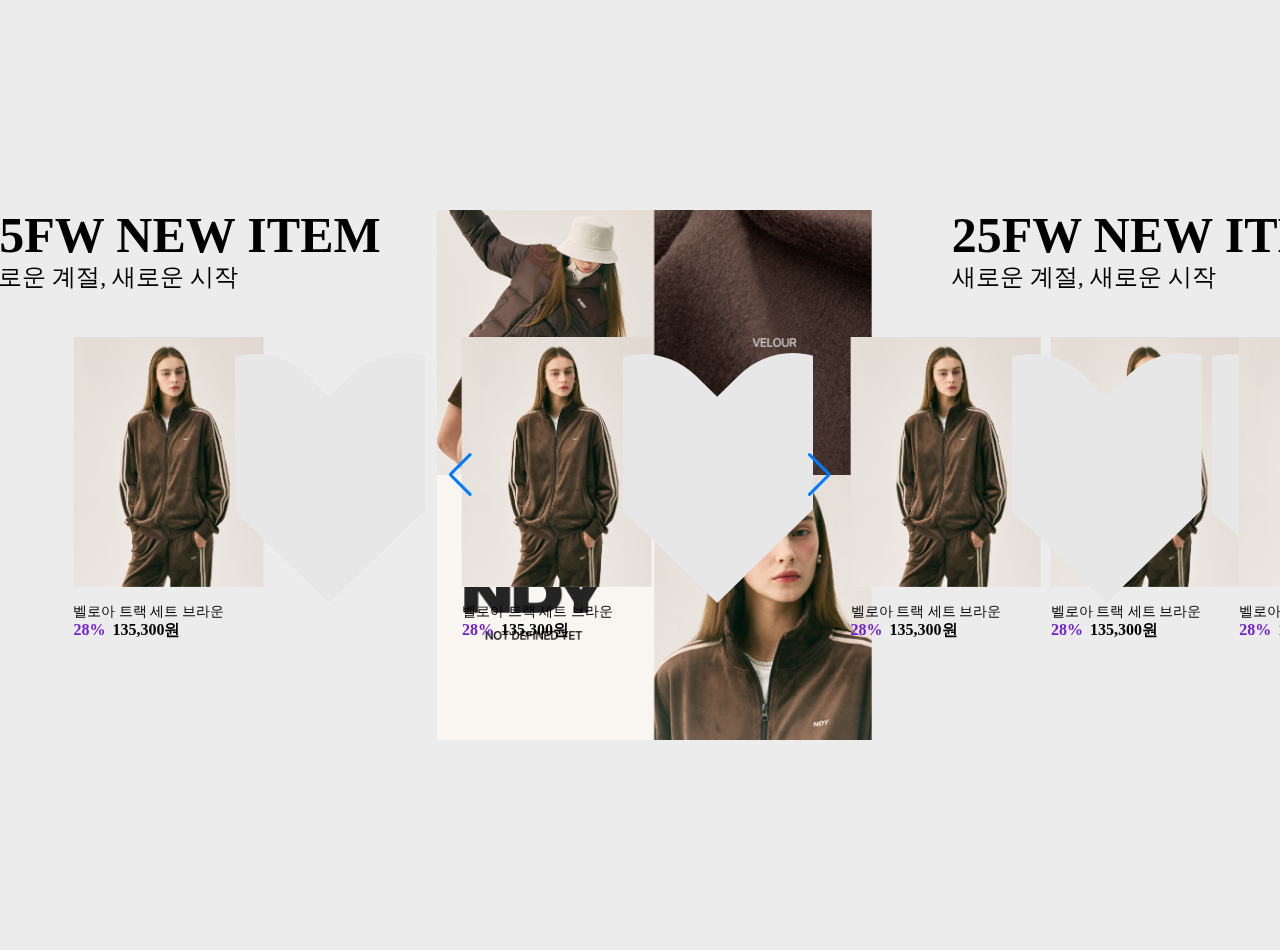
<file: sample.html>
<!DOCTYPE html>
<html lang="ko">

<head>
    <meta charset="UTF-8">
    <meta name="viewport" content="width=device-width, initial-scale=1.0">
    <title>Document</title>
    <link rel="stylesheet" href="https://cdn.jsdelivr.net/npm/swiper@11/swiper-bundle.min.css" />
    <link rel="stylesheet" href="css/sample.css">
   

    <script src="https://cdn.jsdelivr.net/npm/swiper@11/swiper-bundle.min.js"></script>
    <script>
        window.onload = () => {
            new Swiper(".parent-slider", {
                loop: true,
                slidesPerView: 3,
                noSwiping: true,
                centeredSlides: true,
                spaceBetween: 30,
                pagination: {
                    el: '.swiper-pagination-parent',
                    clickable: true,
                },
            });

            new Swiper(".child-slider", {
                loop: true,
                slidesPerView: 3.5,
                noSwiping: false,
                pagination: '.swiper-pagination-child',
                navigation: {
                    nextEl: '.swiper-button-next',
                    prevEl: '.swiper-button-prev',
                },
            });
        };
    </script>
</head>

<body>

    <section class="section05">
        <div class="swiper-container parent-slider swiper">
            <div class="swiper-wrapper">
                
                <div class="swiper-slide">
                    
                        <div class="visual_image"><img src="img/NDY_SECOND.png" alt=""></div>
                        <!-- .visual_image end -->
                        <div class="content">
                            <div class="title">
                                <h2>25FW NEW ITEM</h2>
                                <span>새로운 계절, 새로운 시작</span>
                            </div><!-- .title end -->

                            <div class="swiper-container child-slider">
                                <div class="swiper-wrapper">
                                    <div class="swiper-slide">
                                        <div class="item">
                                            <div class="image">
                                                <img src="img/fw(1).jpg" alt="">
                                                <button><img src="img/heart.svg" alt=""></button>
                                            </div><!-- .image end -->
                                            <div class="text">
                                                <p>벨로아 트랙 세트 브라운</p>
                                                <div class="price">
                                                    <strong>28%</strong>
                                                    <h3>135,300원</h3>
                                                </div><!-- .price end -->
                                            </div><!-- .text end -->
                                        </div><!-- .item end -->
                                    </div>

                                    <div class="swiper-slide">
                                        <div class="item">
                                            <div class="image">
                                                <img src="img/fw(1).jpg" alt="">
                                                <button><img src="img/heart.svg" alt=""></button>
                                            </div><!-- .image end -->
                                            <div class="text">
                                                <p>벨로아 트랙 세트 브라운</p>
                                                <div class="price">
                                                    <strong>28%</strong>
                                                    <h3>135,300원</h3>
                                                </div><!-- .price end -->
                                            </div><!-- .text end -->
                                        </div><!-- .item end -->
                                    </div>

                                    <div class="swiper-slide">
                                        <div class="item">
                                            <div class="image">
                                                <img src="img/fw(1).jpg" alt="">
                                                <button><img src="img/heart.svg" alt=""></button>
                                            </div><!-- .image end -->
                                            <div class="text">
                                                <p>벨로아 트랙 세트 브라운</p>
                                                <div class="price">
                                                    <strong>28%</strong>
                                                    <h3>135,300원</h3>
                                                </div><!-- .price end -->
                                            </div><!-- .text end -->
                                        </div><!-- .item end -->
                                    </div>

                                    <div class="swiper-slide">
                                        <div class="item">
                                            <div class="image">
                                                <img src="img/fw(1).jpg" alt="">
                                                <button><img src="img/heart.svg" alt=""></button>
                                            </div><!-- .image end -->
                                            <div class="text">
                                                <p>벨로아 트랙 세트 브라운</p>
                                                <div class="price">
                                                    <strong>28%</strong>
                                                    <h3>135,300원</h3>
                                                </div><!-- .price end -->
                                            </div><!-- .text end -->
                                        </div><!-- .item end -->
                                    </div>

                                    <div class="swiper-slide">
                                        <div class="item">
                                            <div class="image">
                                                <img src="img/fw(1).jpg" alt="">
                                                <button><img src="img/heart.svg" alt=""></button>
                                            </div><!-- .image end -->
                                            <div class="text">
                                                <p>벨로아 트랙 세트 브라운</p>
                                                <div class="price">
                                                    <strong>28%</strong>
                                                    <h3>135,300원</h3>
                                                </div><!-- .price end -->
                                            </div><!-- .text end -->
                                        </div><!-- .item end -->
                                    </div>

                                    <div class="swiper-slide">
                                        <div class="item">
                                            <div class="image">
                                                <img src="img/fw(1).jpg" alt="">
                                                <button><img src="img/heart.svg" alt=""></button>
                                            </div><!-- .image end -->
                                            <div class="text">
                                                <p>벨로아 트랙 세트 브라운</p>
                                                <div class="price">
                                                    <strong>28%</strong>
                                                    <h3>135,300원</h3>
                                                </div><!-- .price end -->
                                            </div><!-- .text end -->
                                        </div><!-- .item end -->
                                    </div>


                                </div>
                                <div class="swiper-pagination swiper-pagination-child"></div>
                                <div class="swiper-button-prev"></div>
                                <div class="swiper-button-next"></div>
                            </div>
                    
                </div><!-- slide 1 -->

                <div class="swiper-slide">
                   
                        <div class="visual_image"><img src="img/NDY_SECOND.png" alt=""></div>
                        <!-- .visual_image end -->
                        <div class="content">
                            <div class="title">
                                <h2>25FW NEW ITEM</h2>
                                <span>새로운 계절, 새로운 시작</span>
                            </div><!-- .title end -->

                            <div class="swiper-container child-slider">
                                <div class="swiper-wrapper">
                                    <div class="swiper-slide">
                                        <div class="item">
                                            <div class="image">
                                                <img src="img/fw(1).jpg" alt="">
                                                <button><img src="img/heart.svg" alt=""></button>
                                            </div><!-- .image end -->
                                            <div class="text">
                                                <p>벨로아 트랙 세트 브라운</p>
                                                <div class="price">
                                                    <strong>28%</strong>
                                                    <h3>135,300원</h3>
                                                </div><!-- .price end -->
                                            </div><!-- .text end -->
                                        </div><!-- .item end -->
                                    </div>

                                    <div class="swiper-slide">
                                        <div class="item">
                                            <div class="image">
                                                <img src="img/fw(1).jpg" alt="">
                                                <button><img src="img/heart.svg" alt=""></button>
                                            </div><!-- .image end -->
                                            <div class="text">
                                                <p>벨로아 트랙 세트 브라운</p>
                                                <div class="price">
                                                    <strong>28%</strong>
                                                    <h3>135,300원</h3>
                                                </div><!-- .price end -->
                                            </div><!-- .text end -->
                                        </div><!-- .item end -->
                                    </div>

                                    <div class="swiper-slide">
                                        <div class="item">
                                            <div class="image">
                                                <img src="img/fw(1).jpg" alt="">
                                                <button><img src="img/heart.svg" alt=""></button>
                                            </div><!-- .image end -->
                                            <div class="text">
                                                <p>벨로아 트랙 세트 브라운</p>
                                                <div class="price">
                                                    <strong>28%</strong>
                                                    <h3>135,300원</h3>
                                                </div><!-- .price end -->
                                            </div><!-- .text end -->
                                        </div><!-- .item end -->
                                    </div>

                                    <div class="swiper-slide">
                                        <div class="item">
                                            <div class="image">
                                                <img src="img/fw(1).jpg" alt="">
                                                <button><img src="img/heart.svg" alt=""></button>
                                            </div><!-- .image end -->
                                            <div class="text">
                                                <p>벨로아 트랙 세트 브라운</p>
                                                <div class="price">
                                                    <strong>28%</strong>
                                                    <h3>135,300원</h3>
                                                </div><!-- .price end -->
                                            </div><!-- .text end -->
                                        </div><!-- .item end -->
                                    </div>

                                    <div class="swiper-slide">
                                        <div class="item">
                                            <div class="image">
                                                <img src="img/fw(1).jpg" alt="">
                                                <button><img src="img/heart.svg" alt=""></button>
                                            </div><!-- .image end -->
                                            <div class="text">
                                                <p>벨로아 트랙 세트 브라운</p>
                                                <div class="price">
                                                    <strong>28%</strong>
                                                    <h3>135,300원</h3>
                                                </div><!-- .price end -->
                                            </div><!-- .text end -->
                                        </div><!-- .item end -->
                                    </div>

                                    <div class="swiper-slide">
                                        <div class="item">
                                            <div class="image">
                                                <img src="img/fw(1).jpg" alt="">
                                                <button><img src="img/heart.svg" alt=""></button>
                                            </div><!-- .image end -->
                                            <div class="text">
                                                <p>벨로아 트랙 세트 브라운</p>
                                                <div class="price">
                                                    <strong>28%</strong>
                                                    <h3>135,300원</h3>
                                                </div><!-- .price end -->
                                            </div><!-- .text end -->
                                        </div><!-- .item end -->
                                    </div>


                                </div>
                                <div class="swiper-pagination swiper-pagination-child"></div>
                                <div class="swiper-button-prev"></div>
                                <div class="swiper-button-next"></div>
                            </div>
                    
                </div><!-- slide 2 -->

                <div class="swiper-slide">
                    
                        <div class="visual_image"><img src="img/NDY_SECOND.png" alt=""></div>
                        <!-- .visual_image end -->
                        <div class="content">
                            <div class="title">
                                <h2>25FW NEW ITEM</h2>
                                <span>새로운 계절, 새로운 시작</span>
                            </div><!-- .title end -->

                            <div class="swiper-container child-slider">
                                <div class="swiper-wrapper">
                                    <div class="swiper-slide">
                                        <div class="item">
                                            <div class="image">
                                                <img src="img/fw(1).jpg" alt="">
                                                <button><img src="img/heart.svg" alt=""></button>
                                            </div><!-- .image end -->
                                            <div class="text">
                                                <p>벨로아 트랙 세트 브라운</p>
                                                <div class="price">
                                                    <strong>28%</strong>
                                                    <h3>135,300원</h3>
                                                </div><!-- .price end -->
                                            </div><!-- .text end -->
                                        </div><!-- .item end -->
                                    </div>

                                    <div class="swiper-slide">
                                        <div class="item">
                                            <div class="image">
                                                <img src="img/fw(1).jpg" alt="">
                                                <button><img src="img/heart.svg" alt=""></button>
                                            </div><!-- .image end -->
                                            <div class="text">
                                                <p>벨로아 트랙 세트 브라운</p>
                                                <div class="price">
                                                    <strong>28%</strong>
                                                    <h3>135,300원</h3>
                                                </div><!-- .price end -->
                                            </div><!-- .text end -->
                                        </div><!-- .item end -->
                                    </div>

                                    <div class="swiper-slide">
                                        <div class="item">
                                            <div class="image">
                                                <img src="img/fw(1).jpg" alt="">
                                                <button><img src="img/heart.svg" alt=""></button>
                                            </div><!-- .image end -->
                                            <div class="text">
                                                <p>벨로아 트랙 세트 브라운</p>
                                                <div class="price">
                                                    <strong>28%</strong>
                                                    <h3>135,300원</h3>
                                                </div><!-- .price end -->
                                            </div><!-- .text end -->
                                        </div><!-- .item end -->
                                    </div>

                                    <div class="swiper-slide">
                                        <div class="item">
                                            <div class="image">
                                                <img src="img/fw(1).jpg" alt="">
                                                <button><img src="img/heart.svg" alt=""></button>
                                            </div><!-- .image end -->
                                            <div class="text">
                                                <p>벨로아 트랙 세트 브라운</p>
                                                <div class="price">
                                                    <strong>28%</strong>
                                                    <h3>135,300원</h3>
                                                </div><!-- .price end -->
                                            </div><!-- .text end -->
                                        </div><!-- .item end -->
                                    </div>

                                    <div class="swiper-slide">
                                        <div class="item">
                                            <div class="image">
                                                <img src="img/fw(1).jpg" alt="">
                                                <button><img src="img/heart.svg" alt=""></button>
                                            </div><!-- .image end -->
                                            <div class="text">
                                                <p>벨로아 트랙 세트 브라운</p>
                                                <div class="price">
                                                    <strong>28%</strong>
                                                    <h3>135,300원</h3>
                                                </div><!-- .price end -->
                                            </div><!-- .text end -->
                                        </div><!-- .item end -->
                                    </div>

                                    <div class="swiper-slide">
                                        <div class="item">
                                            <div class="image">
                                                <img src="img/fw(1).jpg" alt="">
                                                <button><img src="img/heart.svg" alt=""></button>
                                            </div><!-- .image end -->
                                            <div class="text">
                                                <p>벨로아 트랙 세트 브라운</p>
                                                <div class="price">
                                                    <strong>28%</strong>
                                                    <h3>135,300원</h3>
                                                </div><!-- .price end -->
                                            </div><!-- .text end -->
                                        </div><!-- .item end -->
                                    </div>


                                </div>
                                <div class="swiper-pagination swiper-pagination-child"></div>
                                <div class="swiper-button-prev"></div>
                                <div class="swiper-button-next"></div>
                            </div>
                    
                </div><!-- slide 3 -->

                <div class="swiper-slide">
                    
                        <div class="visual_image"><img src="img/NDY_SECOND.png" alt=""></div>
                        <!-- .visual_image end -->
                        <div class="content">
                            <div class="title">
                                <h2>25FW NEW ITEM</h2>
                                <span>새로운 계절, 새로운 시작</span>
                            </div><!-- .title end -->

                            <div class="swiper-container child-slider">
                                <div class="swiper-wrapper">
                                    <div class="swiper-slide">
                                        <div class="item">
                                            <div class="image">
                                                <img src="img/fw(1).jpg" alt="">
                                                <button><img src="img/heart.svg" alt=""></button>
                                            </div><!-- .image end -->
                                            <div class="text">
                                                <p>벨로아 트랙 세트 브라운</p>
                                                <div class="price">
                                                    <strong>28%</strong>
                                                    <h3>135,300원</h3>
                                                </div><!-- .price end -->
                                            </div><!-- .text end -->
                                        </div><!-- .item end -->
                                    </div>

                                    <div class="swiper-slide">
                                        <div class="item">
                                            <div class="image">
                                                <img src="img/fw(1).jpg" alt="">
                                                <button><img src="img/heart.svg" alt=""></button>
                                            </div><!-- .image end -->
                                            <div class="text">
                                                <p>벨로아 트랙 세트 브라운</p>
                                                <div class="price">
                                                    <strong>28%</strong>
                                                    <h3>135,300원</h3>
                                                </div><!-- .price end -->
                                            </div><!-- .text end -->
                                        </div><!-- .item end -->
                                    </div>

                                    <div class="swiper-slide">
                                        <div class="item">
                                            <div class="image">
                                                <img src="img/fw(1).jpg" alt="">
                                                <button><img src="img/heart.svg" alt=""></button>
                                            </div><!-- .image end -->
                                            <div class="text">
                                                <p>벨로아 트랙 세트 브라운</p>
                                                <div class="price">
                                                    <strong>28%</strong>
                                                    <h3>135,300원</h3>
                                                </div><!-- .price end -->
                                            </div><!-- .text end -->
                                        </div><!-- .item end -->
                                    </div>

                                    <div class="swiper-slide">
                                        <div class="item">
                                            <div class="image">
                                                <img src="img/fw(1).jpg" alt="">
                                                <button><img src="img/heart.svg" alt=""></button>
                                            </div><!-- .image end -->
                                            <div class="text">
                                                <p>벨로아 트랙 세트 브라운</p>
                                                <div class="price">
                                                    <strong>28%</strong>
                                                    <h3>135,300원</h3>
                                                </div><!-- .price end -->
                                            </div><!-- .text end -->
                                        </div><!-- .item end -->
                                    </div>

                                    <div class="swiper-slide">
                                        <div class="item">
                                            <div class="image">
                                                <img src="img/fw(1).jpg" alt="">
                                                <button><img src="img/heart.svg" alt=""></button>
                                            </div><!-- .image end -->
                                            <div class="text">
                                                <p>벨로아 트랙 세트 브라운</p>
                                                <div class="price">
                                                    <strong>28%</strong>
                                                    <h3>135,300원</h3>
                                                </div><!-- .price end -->
                                            </div><!-- .text end -->
                                        </div><!-- .item end -->
                                    </div>

                                    <div class="swiper-slide">
                                        <div class="item">
                                            <div class="image">
                                                <img src="img/fw(1).jpg" alt="">
                                                <button><img src="img/heart.svg" alt=""></button>
                                            </div><!-- .image end -->
                                            <div class="text">
                                                <p>벨로아 트랙 세트 브라운</p>
                                                <div class="price">
                                                    <strong>28%</strong>
                                                    <h3>135,300원</h3>
                                                </div><!-- .price end -->
                                            </div><!-- .text end -->
                                        </div><!-- .item end -->
                                    </div>


                                </div>
                                <div class="swiper-pagination swiper-pagination-child"></div>
                                <div class="swiper-button-prev"></div>
                                <div class="swiper-button-next"></div>
                            </div>
                    
                </div><!-- slide 4 -->

                <div class="swiper-slide">
                    
                        <div class="visual_image"><img src="img/NDY_SECOND.png" alt=""></div>
                        <!-- .visual_image end -->
                        <div class="content">
                            <div class="title">
                                <h2>25FW NEW ITEM</h2>
                                <span>새로운 계절, 새로운 시작</span>
                            </div><!-- .title end -->

                            <div class="swiper-container child-slider">
                                <div class="swiper-wrapper">
                                    <div class="swiper-slide">
                                        <div class="item">
                                            <div class="image">
                                                <img src="img/fw(1).jpg" alt="">
                                                <button><img src="img/heart.svg" alt=""></button>
                                            </div><!-- .image end -->
                                            <div class="text">
                                                <p>벨로아 트랙 세트 브라운</p>
                                                <div class="price">
                                                    <strong>28%</strong>
                                                    <h3>135,300원</h3>
                                                </div><!-- .price end -->
                                            </div><!-- .text end -->
                                        </div><!-- .item end -->
                                    </div>

                                    <div class="swiper-slide">
                                        <div class="item">
                                            <div class="image">
                                                <img src="img/fw(1).jpg" alt="">
                                                <button><img src="img/heart.svg" alt=""></button>
                                            </div><!-- .image end -->
                                            <div class="text">
                                                <p>벨로아 트랙 세트 브라운</p>
                                                <div class="price">
                                                    <strong>28%</strong>
                                                    <h3>135,300원</h3>
                                                </div><!-- .price end -->
                                            </div><!-- .text end -->
                                        </div><!-- .item end -->
                                    </div>

                                    <div class="swiper-slide">
                                        <div class="item">
                                            <div class="image">
                                                <img src="img/fw(1).jpg" alt="">
                                                <button><img src="img/heart.svg" alt=""></button>
                                            </div><!-- .image end -->
                                            <div class="text">
                                                <p>벨로아 트랙 세트 브라운</p>
                                                <div class="price">
                                                    <strong>28%</strong>
                                                    <h3>135,300원</h3>
                                                </div><!-- .price end -->
                                            </div><!-- .text end -->
                                        </div><!-- .item end -->
                                    </div>

                                    <div class="swiper-slide">
                                        <div class="item">
                                            <div class="image">
                                                <img src="img/fw(1).jpg" alt="">
                                                <button><img src="img/heart.svg" alt=""></button>
                                            </div><!-- .image end -->
                                            <div class="text">
                                                <p>벨로아 트랙 세트 브라운</p>
                                                <div class="price">
                                                    <strong>28%</strong>
                                                    <h3>135,300원</h3>
                                                </div><!-- .price end -->
                                            </div><!-- .text end -->
                                        </div><!-- .item end -->
                                    </div>

                                    <div class="swiper-slide">
                                        <div class="item">
                                            <div class="image">
                                                <img src="img/fw(1).jpg" alt="">
                                                <button><img src="img/heart.svg" alt=""></button>
                                            </div><!-- .image end -->
                                            <div class="text">
                                                <p>벨로아 트랙 세트 브라운</p>
                                                <div class="price">
                                                    <strong>28%</strong>
                                                    <h3>135,300원</h3>
                                                </div><!-- .price end -->
                                            </div><!-- .text end -->
                                        </div><!-- .item end -->
                                    </div>

                                    <div class="swiper-slide">
                                        <div class="item">
                                            <div class="image">
                                                <img src="img/fw(1).jpg" alt="">
                                                <button><img src="img/heart.svg" alt=""></button>
                                            </div><!-- .image end -->
                                            <div class="text">
                                                <p>벨로아 트랙 세트 브라운</p>
                                                <div class="price">
                                                    <strong>28%</strong>
                                                    <h3>135,300원</h3>
                                                </div><!-- .price end -->
                                            </div><!-- .text end -->
                                        </div><!-- .item end -->
                                    </div>


                                </div>
                                <div class="swiper-pagination swiper-pagination-child"></div>
                                <div class="swiper-button-prev"></div>
                                <div class="swiper-button-next"></div>
                            </div>
                    
                </div><!-- slide 5 -->

                <div class="swiper-pagination swiper-pagination-parent"></div>
            </div>
        </div>
    </section><!-- .section05 end -->
</body>

</html>
</file>
<file: css/sample.css>
@charset "utf-8";
@import url('reset.css');
@import url('font.css');

.section05 {
    max-width: 1920px;
    background-color: #ececec;
    padding: 210px 0;
    margin: 0 auto;
}

.section05 .parent-slider {
    margin: 0 auto;
    position: relative;

}

.section05 .parent-slider .swiper-wrapper {


}

.section05 .parent-slider .swiper-wrapper .swiper-slide {
    display: flex;
    align-items: flex-start;
    justify-content: center;
    gap: 80px;
    /* max-width: 1440px; */
    /* margin: 0 auto; */

}

.section05 .parent-slider .swiper-slide.active {
    opacity: 1;
    z-index: 10;
}

/* .section05 .parent-slider .swiper-wrapper .swiper-slide >  {
    display: flex;
    align-items: flex-start;
    justify-content: space-between;
    gap: 80px;
    width: 100%;
} */

.section05 .parent-slider .swiper-wrapper .swiper-slide  .visual_image {
    display: flex;
    width: 435px;
    flex-shrink: 0;
    height: 530px;
}

.section05 .parent-slider .swiper-wrapper .swiper-slide .visual_image img {
    width: 100%;
    height: 100%;
    object-fit: cover;
}

.section05 .parent-slider .swiper-wrapper .swiper-slide .content {
    width: 1360px;
    display: flex;
    flex-direction: column;
    justify-content: flex-start;
    flex: 1;
    /*  */
}

.section05 .parent-slider .swiper-slide.active  .content {
    display: flex;

}

.section05 .parent-slider .swiper-wrapper .swiper-slide  .content .title {
    margin-bottom: 48px;
}

.section05 .parent-slider .swiper-wrapper .swiper-slide  .content .title h2 {
    font-size: 50px;
    font-weight: 600;
    margin-bottom: 5px;
}

.section05 .parent-slider .swiper-wrapper .swiper-slide  .content .title span {
    font-size: 24px;
    font-weight: 500;
    margin-bottom: 48px;
}

.section05 .parent-slider .swiper-wrapper .swiper-slide  .content .child-slider {
    width: 100%;
   
}

.section05 .parent-slider .swiper-wrapper .swiper-slide  .content .child-slider .swiper-wrapper {
    display: flex;
    
}

.section05 .parent-slider .swiper-wrapper .swiper-slide  .content .child-slider .swiper-wrapper .swiper-slide {

}

.section05 .parent-slider .swiper-wrapper .swiper-slide  .content .child-slider .swiper-wrapper .swiper-slide .item {
    text-align: left;
}

.section05 .parent-slider .swiper-wrapper .swiper-slide  .content .child-slider .swiper-wrapper .swiper-slide .item .image {
    position: relative;
}

.section05 .parent-slider .swiper-wrapper .swiper-slide  .content .child-slider .swiper-wrapper .swiper-slide .item .image img:nth-child(1) {
     width: 190px;
    height: 250px;
    object-fit: cover;
}

/* .section05 .content .swiper.inner .item .image:hover img {
    transform: scale(1.05);
} */

.section05 .parent-slider .swiper-wrapper .swiper-slide .content .child-slider .swiper-wrapper .swiper-slide .item .image button {
    position: absolute;
    top: 15px;
    right: 15px;
    width: 20px;
    height: 20px;
}

.section05 .parent-slider .swiper-wrapper .swiper-slide  .content .child-slider .swiper-wrapper .swiper-slide .item .image button img {
    width: 100%;
    height: 100%;
    object-fit: cover;
}

.section05 .parent-slider .swiper-wrapper .swiper-slide  .content .child-slider .swiper-wrapper .swiper-slide .item .text {
    padding-top: 15px;
    display: flex;
    flex-direction: column;
    gap: 3px;
}

.section05 .parent-slider .swiper-wrapper .swiper-slide  .content .child-slider .swiper-wrapper .swiper-slide .item .text p {
    font-size: 14px;
    font-weight: 500;
}

.section05 .parent-slider .swiper-wrapper .swiper-slide  .content .child-slider .swiper-wrapper .swiper-slide .item .text .price {
    display: flex;
    gap: 7px;
}

.section05 .parent-slider .swiper-wrapper .swiper-slide  .content .child-slider .swiper-wrapper .swiper-slide .item .text .price strong {
    font-size: 16px;
    font-weight: 600;
    color: #7120d5;
}

.section05 .parent-slider .swiper-wrapper .swiper-slide  .content .child-slider .swiper-wrapper .swiper-slide .item .text .price h3 {
    font-size: 16px;
    font-weight: 600;
}
</file>
